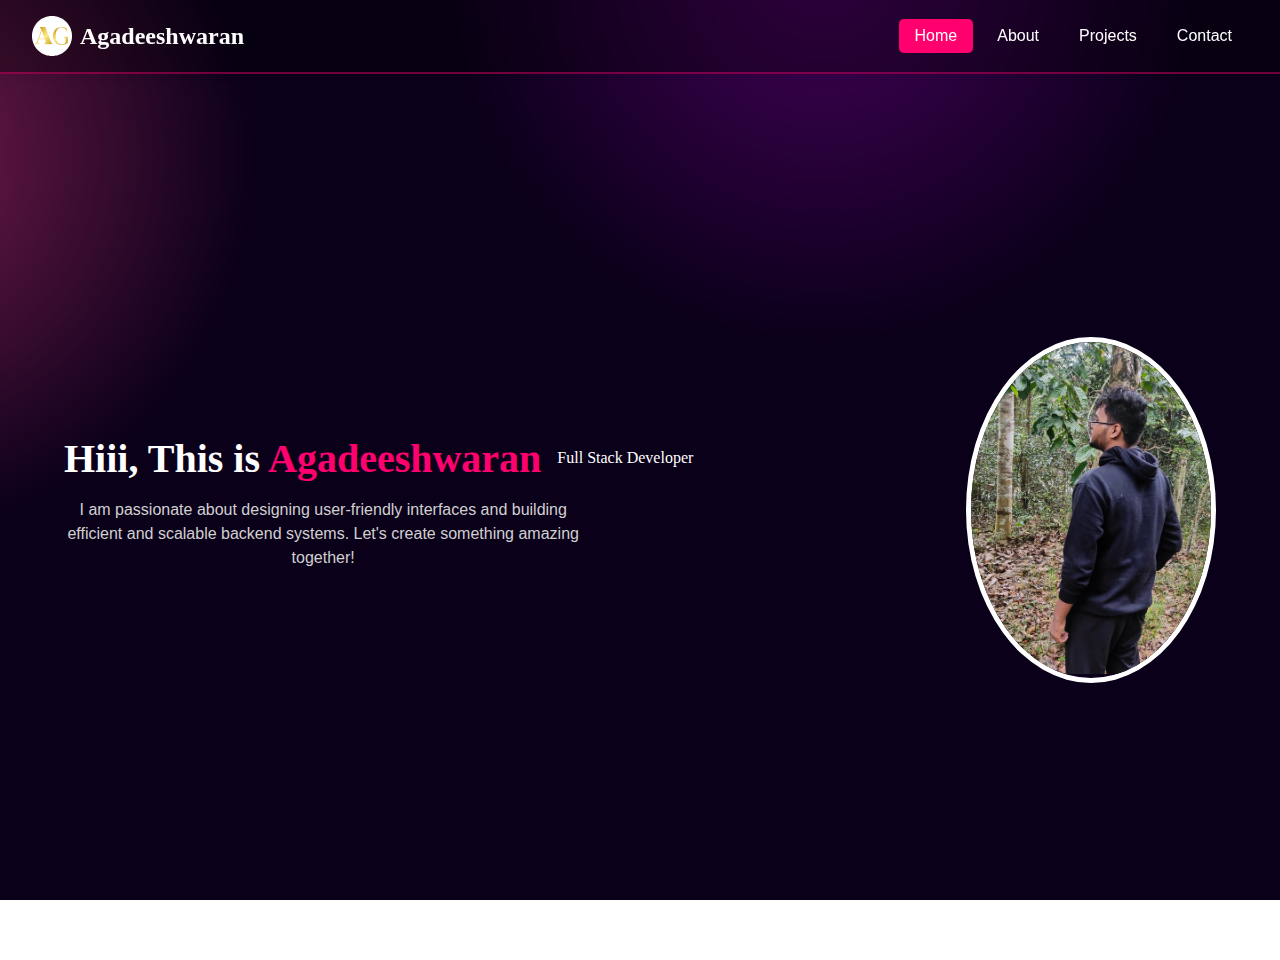
<file: index.html>
<!DOCTYPE html>
<html lang="en">
<head>
    <meta charset="UTF-8">
    <meta name="viewport" content="width=device-width, initial-scale=1.0">
    <title>Home | Agadeeshwaran</title>
    <link rel="icon" type="image/svg+xml" href="./assets/Logo for portfolio-1.svg">
    <link rel="stylesheet" href="styles.css">
</head>
<body class="home">
    <nav>
        <div class="logo">
        <img src="./assets/Logo for portfolio-1.svg" alt="Logo" class="logo-icon">
        Agadeeshwaran
    </div>
        <div class="menu">
            <a href="index.html" class="active">Home</a>
            <a href="about.html">About</a>
            <a href="projects.html">Projects</a>
            <a href="contact.html">Contact</a>
        </div>
    </nav>

    <section class="hero">
        <div class="hero-text">
            <h1>
                Hiii, This is 
                <span class="highlight">Agadeeshwaran</span>
                <span class="small">Full Stack Developer</span>
            </h1>
            <p class="intro-text">
                I am passionate about designing user-friendly interfaces and building efficient and scalable backend systems. Let's create something amazing together!
            </p>
        </div>
        <div class="hero-image">
            <img src="./assets/IMG_20250110_101400.jpg" alt="Profile Picture">
        </div>
    </section>
    
    

    <script src="script.js"></script>
</body>
</html>
</file>
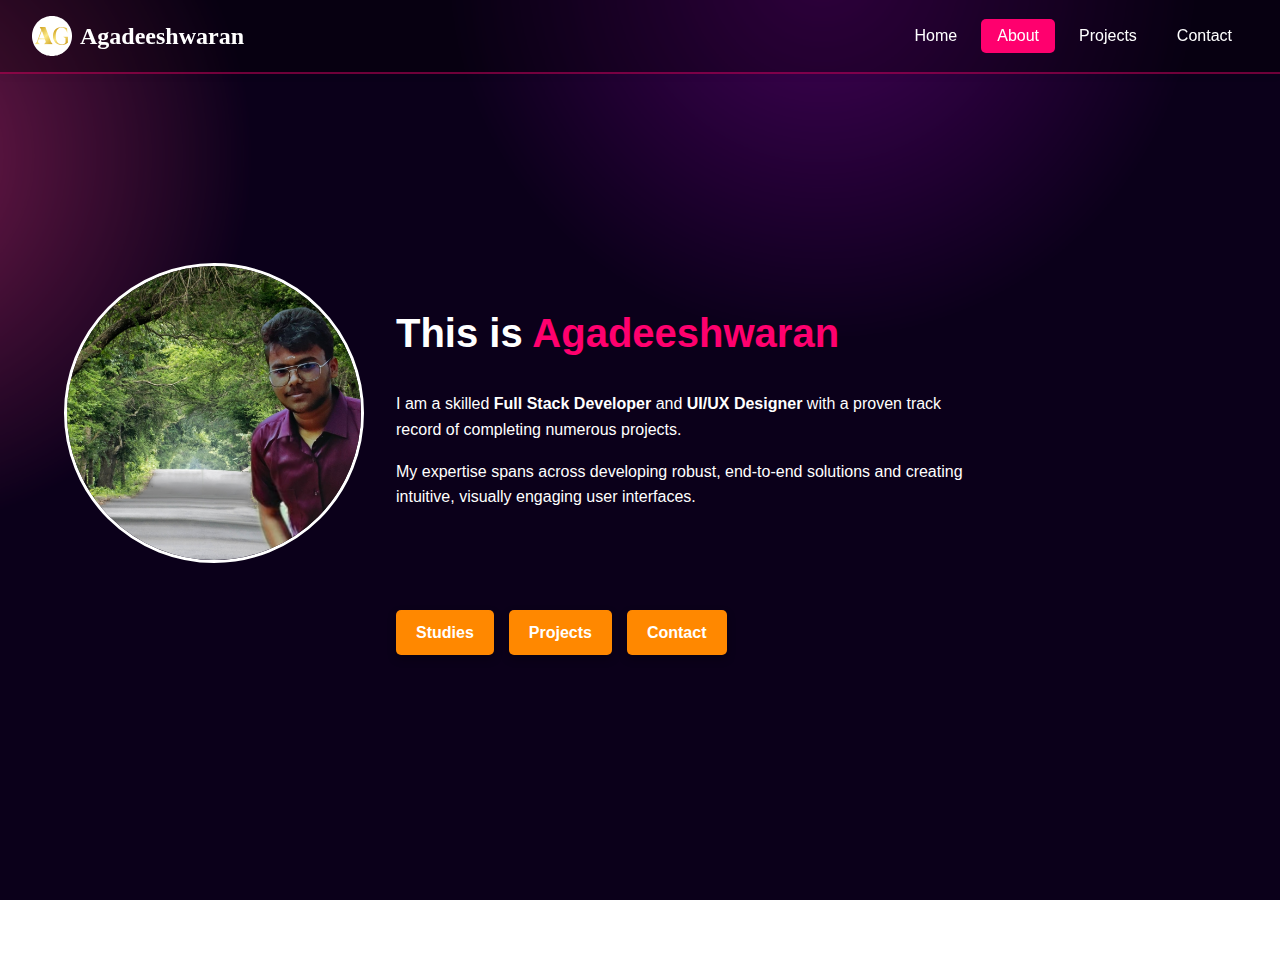
<file: about.html>
<!DOCTYPE html>
<html lang="en">
<head>
    <meta charset="UTF-8">
    <meta name="viewport" content="width=device-width, initial-scale=1.0">
    <title>About | Agadeeshwaran</title>
    <link rel="icon" type="image/svg+xml" href="./assets/Logo for portfolio-1.svg">
    <link rel="stylesheet" href="styles.css">
</head>
<body class="about">
    <nav>
        <div class="logo">
        <img src="./assets/Logo for portfolio-1.svg" alt="Logo" class="logo-icon">
        Agadeeshwaran
    </div>
        <div class="menu">
            <a href="index.html">Home</a>
            <a href="about.html" class="active">About</a>
            <a href="projects.html">Projects</a>
            <a href="contact.html">Contact</a>
        </div>
    </nav>

    <section class="about-section">
        <div class="profile-image">
            <img src="./assets/1709626952098.jpg" alt="Profile Picture">
        </div>
        <div class="about-text">
            <h1>This is <span>Agadeeshwaran</span></h1>
            <p>
                I am a skilled <strong>Full Stack Developer</strong> and <strong>UI/UX Designer</strong> with a proven track record of completing numerous projects. 
            </p>
            <p>
                My expertise spans across developing robust, end-to-end solutions and creating intuitive, visually engaging user interfaces.
            </p>
            <div class="buttons">
                <a href="studies.html" class="btn">Studies</a>
                <a href="projects.html" class="btn">Projects</a>
                <a href="contact.html" class="btn">Contact</a>
            </div>
        </div>
    </section>

    <script src="script.js"></script>
</body>
</html>
</file>
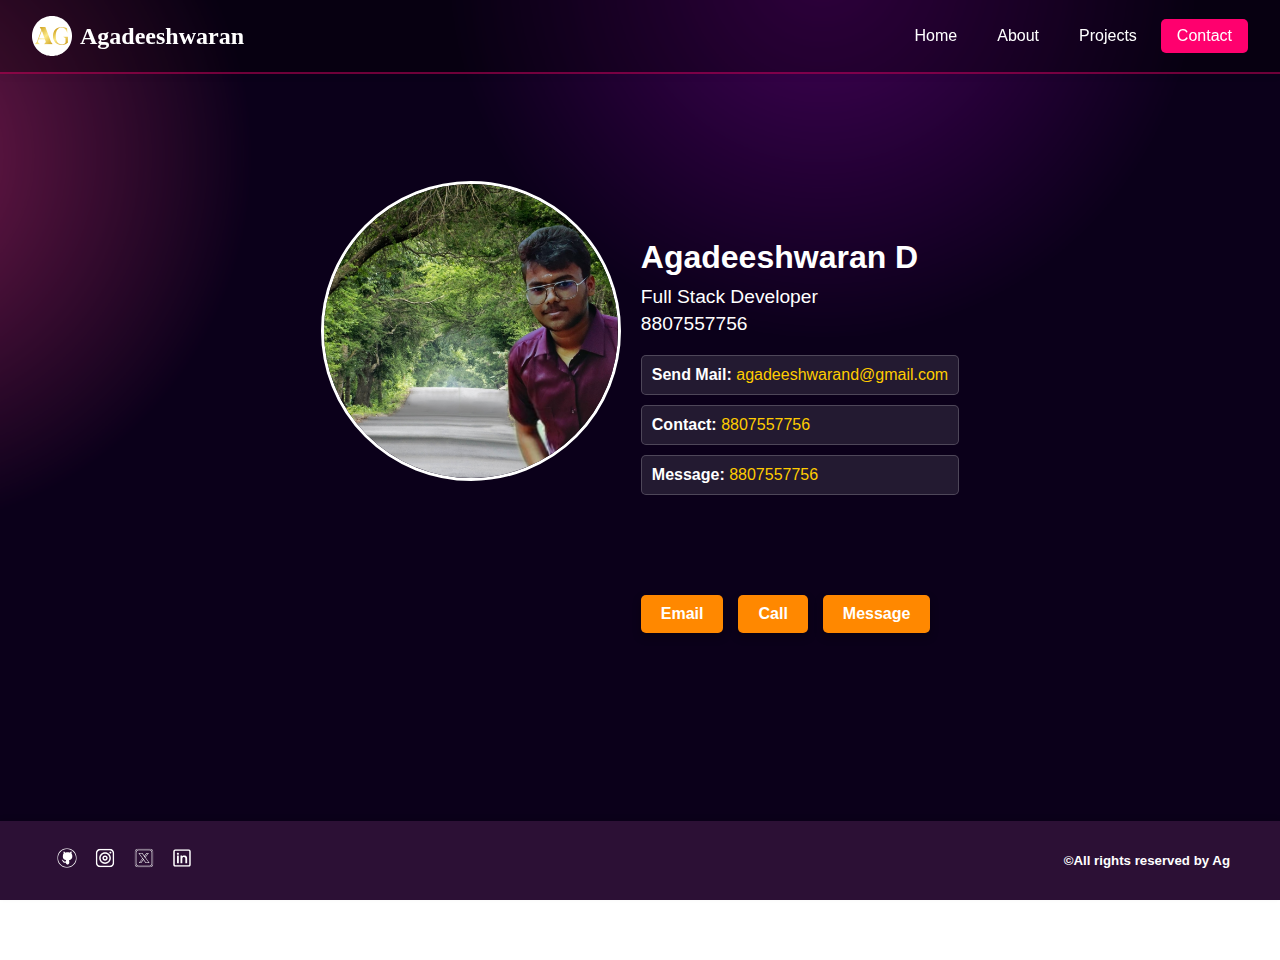
<file: contact.html>
<!DOCTYPE html>
<html lang="en">
<head>
  <meta charset="UTF-8">
  <meta name="viewport" content="width=device-width, initial-scale=1.0">
  <title>Contact - Agadeeshwaran</title>
  <link rel="icon" type="image/svg+xml" href="./assets/Logo for portfolio-1.svg">
  <link rel="stylesheet" href="styles.css">
</head>
<body>
    <nav>
      <div class="logo">
        <img src="./assets/Logo for portfolio-1.svg" alt="Logo" class="logo-icon">
        Agadeeshwaran
    </div>
        <div class="menu">
            <a href="index.html" >Home</a>
            <a href="about.html">About</a>
            <a href="projects.html">Projects</a>
            <a href="contact.html" class="active">Contact</a>
        </div>
    </nav>

    <main>
      <section class="contact-container">
          <div class="profile-image">
              <img src="./assets/1709626952098.jpg" alt="Profile Image">
          </div>
          <div class="contact-info">
              <h1>Agadeeshwaran D</h1>
              <p>Full Stack Developer</p>
              <p>8807557756</p>
              <div class="contact-options">
                  <p><strong>Send Mail:</strong> <a href="mailto:agadeeshwarand@gmail.com">agadeeshwarand@gmail.com</a></p>
                  <p><strong>Contact:</strong> <a href="tel:8807557756">8807557756</a></p>
                  <p><strong>Message:</strong> <a href="tel:8807557756">8807557756</a></p>
              </div>
              <div class="buttons">
                  <a href="mailto:agadeeshwaran.d2023cse@sece.ac.in" class="btn">Email</a>
                  <a href="tel:8807557756" class="btn">Call</a>
                  <a href="sms:8807557756" class="btn">Message</a>
              </div>
          </div>
      </section>
  </main>
  

  <footer>
    <div class="social-icons">
      <a href="https://github.com/Agadeeshwarand"><img src="./assets/2.svg" alt="GitHub"></a>
      <a href="https://www.instagram.com/ag_tycoon__?igsh=NHpwaHZtbnkybzAw"><img src="./assets/3.svg" alt="Instagram"></a>
      <a href="https://x.com/_Agadeeshwaran?t=-TjnEEIGTZ_6_8aqE6X5Mw&s=09"><img src="./assets/5.svg" alt="X"></a>
      <a href="https://www.linkedin.com/in/agadeeshwaran-d-999769291?utm_source=share&utm_campaign=share_via&utm_content=profile&utm_medium=android_app"><img src="./assets/4.svg" alt="LinkedIn"></a>
    </div>
    <div class="rights">
    <h5>©All rights reserved by Ag</h5>
    </div>
  </footer>

  <script src="script.js"></script>
</body>
</html>
</file>
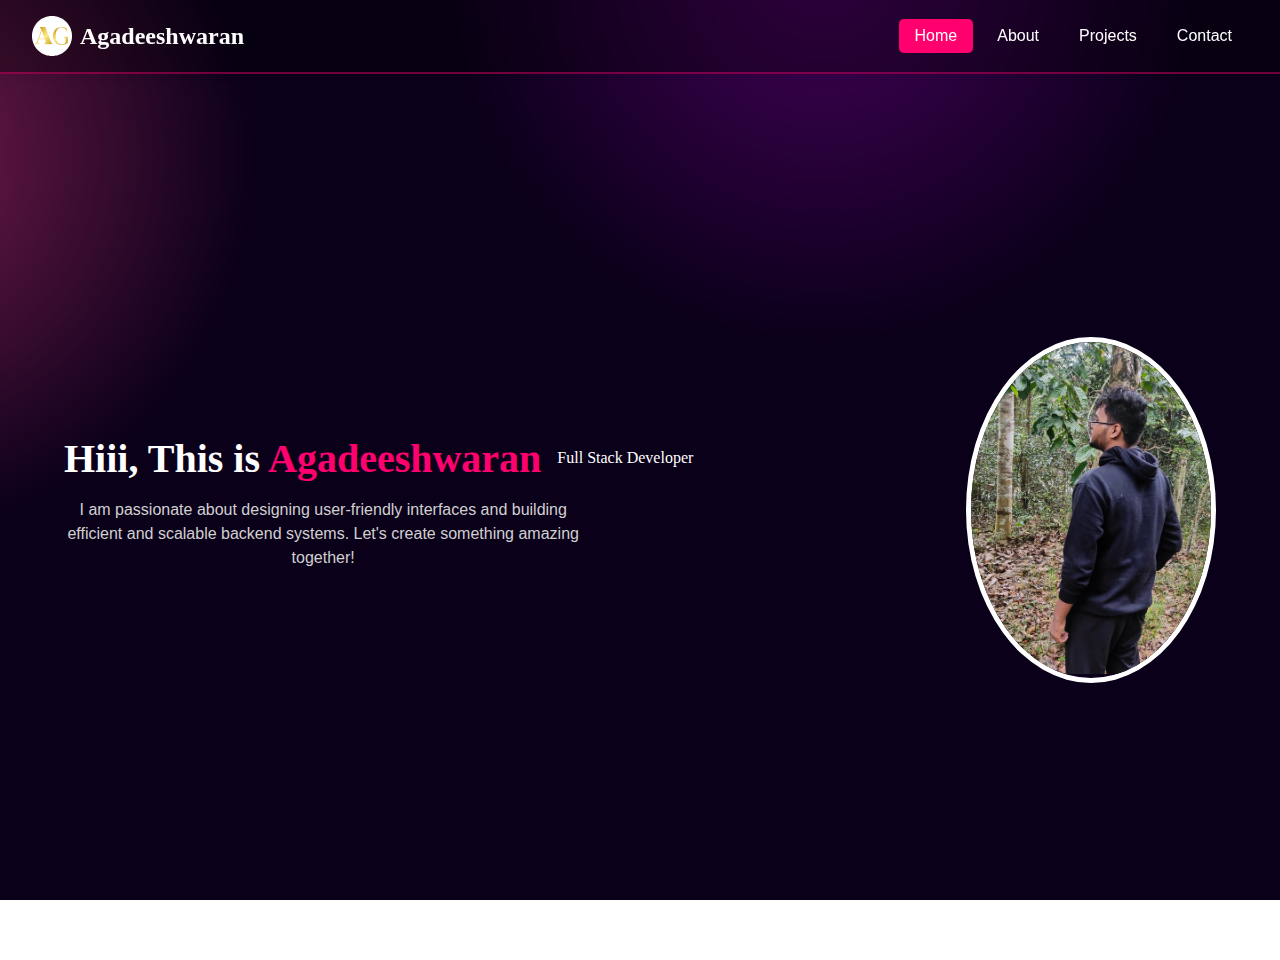
<file: home.html>
<!DOCTYPE html>
<html lang="en">
<head>
    <meta charset="UTF-8">
    <meta name="viewport" content="width=device-width, initial-scale=1.0">
    <title>Home | Agadeeshwaran</title>
    <link rel="stylesheet" href="styles.css">
</head>
<body class="home">
    <nav>
        <div class="logo">
        <img src="/Logo for portfolio-1.svg" alt="Logo" class="logo-icon">
        Agadeeshwaran
    </div>
        <div class="menu">
            <a href="home.html" class="active">Home</a>
            <a href="about.html">About</a>
            <a href="projects.html">Projects</a>
            <a href="contact.html">Contact</a>
        </div>
    </nav>

    <section class="hero">
        <div class="hero-text">
            <h1>
                Hiii, This is 
                <span class="highlight">Agadeeshwaran</span>
                <span class="small">Full Stack Developer</span>
            </h1>
            <p class="intro-text">
                I am passionate about designing user-friendly interfaces and building efficient and scalable backend systems. Let's create something amazing together!
            </p>
        </div>
        <div class="hero-image">
            <img src="/IMG_20250110_101400.jpg" alt="Profile Picture">
        </div>
    </section>
    
    

    <script src="script.js"></script>
</body>
</html>
</file>
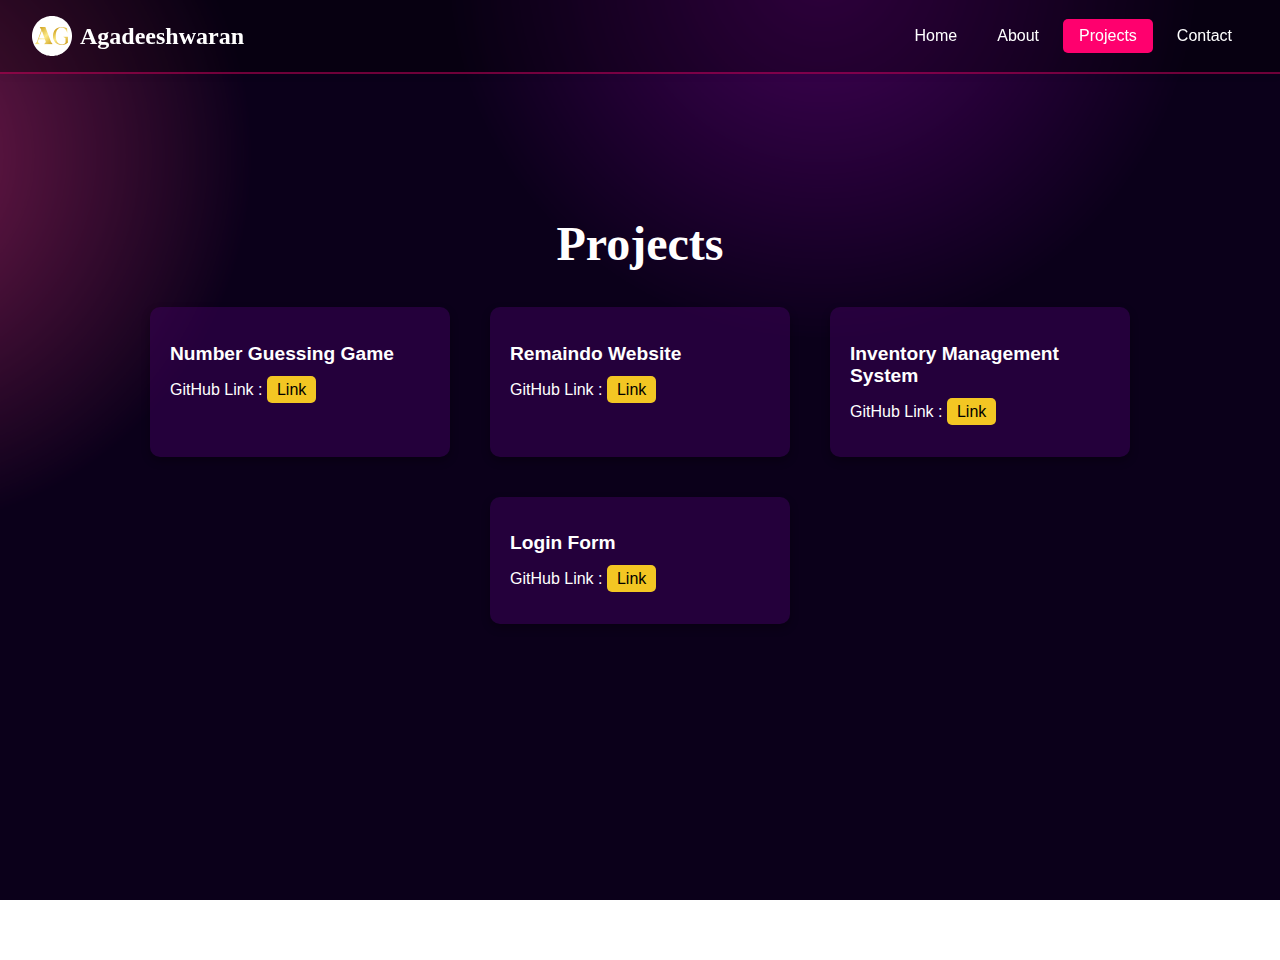
<file: projects.html>
<!DOCTYPE html>
<html lang="en">
<head>
    <meta charset="UTF-8">
    <meta name="viewport" content="width=device-width, initial-scale=1.0">
    <title>Projects | Agadeeshwaran</title>
    <link rel="icon" type="image/svg+xml" href="./assets/Logo for portfolio-1.svg">
    <link rel="stylesheet" href="styles.css">
</head>
<body class="projects">
    <nav>
        <div class="logo">
            <img src="./assets/Logo for portfolio-1.svg" alt="Logo" class="logo-icon">
            Agadeeshwaran
        </div>
        <div class="menu">
            <a href="index.html">Home</a>
            <a href="about.html">About</a>
            <a href="projects.html" class="active">Projects</a>
            <a href="contact.html">Contact</a>
        </div>
    </nav>

    <section class="projects-section">
        <h1>Projects</h1>
        <div class="project-container">
            <div class="project">
                <h2>Number Guessing Game</h2>
                <p>GitHub Link : <a href="https://github.com/Agadeeshwarand" target="_blank">Link</a></p>
            </div>
            <div class="project">
                <h2>Remaindo Website</h2>
                <p>GitHub Link : <a href="https://github.com/Agadeeshwarand" target="_blank">Link</a></p>
            </div>
            <div class="project">
                <h2>Inventory Management System</h2>
                <p>GitHub Link : <a href="https://github.com/Agadeeshwarand" target="_blank">Link</a></p>
            </div>
            <div class="project">
                <h2>Login Form</h2>
                <p>GitHub Link : <a href="https://github.com/Agadeeshwarand" target="_blank">Link</a></p>
            </div>
        </div>
    </section>

    <script src="script.js"></script>
</body>
</html>
</file>
<file: styles.css>
/* General Styles */
* {
    box-sizing: border-box;
}

body {
    margin: 0;
    font-family: Arial, sans-serif;
    background-image: url('./assets/1.png'); /* Path to your image */
    background-size: cover; /* Ensures the image covers the entire viewport */
    background-position: center; /* Centers the image */
    background-attachment: fixed; /* Keeps the image fixed while scrolling */
    color: white;
    display: flex;
    flex-direction: column;
    align-items: center;
    justify-content: center;
    text-align: center;
    min-height: 100vh; /* Ensures the body takes full height */
    }



/* Header Styles */
nav {
    width: 100%;
    display: flex;
    justify-content: space-between;
    align-items: center;
    padding: 1rem 2rem;
    background: rgba(0, 0, 0, 0.312); /* Light transparent background */
    position: fixed;
    top: 0;
    left: 0;
    z-index: 10;  /* Ensures it stays on top */
    border-bottom: 2px solid #ff006f6b; /* Adds a line beneath the header */
    box-shadow: 0 2px 10px rgba(0, 0, 0, 0.036); /* Optional: Adds a slight shadow for depth */
}

/* Adding space between header and page content */
body {
    margin-top: 60px; /* Adjust to your desired space */
}


.logo {
    font-size: 1.5rem;
    font-weight: bold;
}

.menu {
    display: flex;
    gap: 0.5rem;
    overflow: hidden;
}

.menu a {
    color: white;
    text-decoration: none;
    padding: 0.5rem 1rem;
    border-radius: 5px;
    transition: background 0.3s;
}

.menu a:hover, .menu a.active {
    background: #ff006e;
}

/* Header */
header {
    display: flex;
    justify-content: space-between;
    align-items: center;
    padding: 10px 20px;
    background-color: #2c1035;
}

header .logo {
    font-size: 1.5em;
    font-weight: bold;
}
nav ul {
    display: flex;
    gap: 20px;
}

nav ul li a {
    color: white;
    font-size: 1em;
}

nav ul li a.active {
    border-bottom: 2px solid yellow;
}


/* Home Page Styles */
.hero {
    display: flex;
    align-items: center;
    justify-content: space-between;
    width: 90%;
    max-width: 1200px;
    margin-top: 2rem; /* Bring closer to header */
}

.hero-text {
    max-width: 50%;
    margin-top: -2rem; /* Move closer to header */
    display: flex;
    flex-direction: column;
    gap: 0.5rem; /* Adjust spacing between elements */
}

.hero-text h1 {
    font-size: 2.5rem; /* Adjusted font size for main text */
    margin: 0;
    font-family: 'Times New Roman', Times, serif;
    white-space: nowrap;
    display: flex;
    align-items: center;
    gap: 0.5rem; /* Space between "Hiii, This is Agadeeshwaran" and "Full Stack Developer" */
}

.hero-text h1 .highlight {
    color: #ff006e;
}

.hero-text h1 .small {
    font-size: 1rem; /* Smaller font size for "Full Stack Developer" */
    font-weight: normal;
    color: white;
    margin-left: 0.5rem;
}

.hero-text .intro-text {
    margin-top: 0.5rem; /* Adjust spacing from the header text */
    font-size: 1rem; /* Adjust font size for the paragraph */
    color: #d0d0d0; /* Subtle text color */
    line-height: 1.5; /* Improve readability */
    max-width: 90%; /* Restrict width to prevent overflow */
}


.hero-image {
    max-width: 250px; /* Adjusted size */
    height: auto;
    border-radius: 50%;
    overflow: hidden;
    border: 5px solid #ffffff;
    margin-top: -2rem; /* Move image closer to header */
}

.hero-image img {
    width: 100%;
    height: auto;
}



/* Logo Styles */
.logo {
    display: flex;
    align-items: center;
    gap: 0.5rem; /* Space between the logo image and text */
    font-family:'Times New Roman', Times, serif;
    font-weight: 600;
    font-size: 1.5rem;
    color: white;
}


.logo-icon {
    width: 40px; /* Adjust the size of the logo */
    height: 40px;
    object-fit: contain; /* Ensures the logo maintains its aspect ratio */
}


/* About Page Styles */
.about-section {
    display: flex;
    align-items: center;
    justify-content: flex-start; /* Aligns content to the left */
    width: 90%;
    max-width: 1200px;
    margin-top: 6rem;
    gap: 2rem; /* Adds space between the image and text */
}

.profile-image img {
    max-width: 300px; /* Reduces image size */
    height: auto;
    border-radius: 50%;
    border: 5px solid #ff006e;
}

.about-text {
    max-width: 50%;
    line-height: 1.6;
    text-align: left; /* Aligns text to the left */
}

.about-text h1 {
    margin-top: -10rem; /* Removes extra margin on top */
    font-size: 2.5rem; /* Adjust font size if needed */
}

.about-text h1 span {
    color: #ff006e;
}

.buttons {
    display: flex;
    gap: 1rem;
    margin-top: 5rem;
}

.btn {
    padding: 0.8rem 1.5rem;
    background: #ff006e;
    color: white;
    border: none;
    border-radius: 5px;
    cursor: pointer;
    font-size: 1rem;
    transition: background 0.3s;
    margin-top: 5rem;
}

.btn:hover {
    background: #e6005a;
}


/* Projects Page Styles */
.project-container {
    display: flex;
    flex-wrap: wrap;
    justify-content: center; /* Centers the project cards */
    gap: 40px; /* Adds spacing between each project */
    padding: 20px; /* Adds padding inside the container */
    margin-top: 1rem; /* Adds some space from the title */
}

.project {
    background-color: #3f005e7c;
    padding: 20px;
    border-radius: 10px;
    text-align: left;
    max-width: 300px;
    flex: 1 1 calc(33.333% - 40px); /* Allows cards to be responsive and spaced */
    box-shadow: 0 4px 8px rgba(0, 0, 0, 0.3);
    box-sizing: border-box; /* Ensures padding and border are included in width */
    min-width: 280px; /* Prevents cards from shrinking too much */
}

.project h2 {
    font-size: 1.2em;
    margin-bottom: 10px;
}

.project a {
    background-color: #f3c623;
    padding: 5px 10px;
    text-decoration: none;
    color: #000;
    border-radius: 5px;
}

.project a:hover {
    background-color: #ffd700;
}


.projects-section {
    margin-top: -10rem; /* Reduce the margin to bring it closer to the header */
    text-align: center; /* Center align the heading */
}

.projects-section h1 {
    margin: 0;
    font-size: 3rem; /* Adjust font size if needed */
    font-family:'Times New Roman', Times, serif;
    color: #ffffff;
}



    
/* Contact Section */
.contact-container {
    display: flex;
    flex-direction: row; /* Align items in a row */
    align-items: flex-start; /* Align items to the top */
    justify-content: center; /* Center content horizontally */
    gap: 20px; /* Space between image and text */
    padding-top: 80px; /* Reduced padding to bring content closer to the header */
    width: 100%;
}

.profile-image img {
    width: 300px; /* Adjusted image size */
    height: 300px;
    border-radius: 50%;
    border: 3px solid white;
    margin-top: -2500px; /* Move image closer to the header */
}

.contact-info {
    text-align: left;
    max-width: 500px;
    margin-top: -250px; /* Move text closer to the header */
}

.contact-info h1 {
    font-size: 2rem;
    margin-bottom: 10px;
}


.contact-info p {
    margin: 5px 0;
    font-size: 1.2rem;
}

.contact-options {
    margin: 20px 0;
    margin-top: -100;
}

.contact-options p {
    margin: 10px 0;
    font-size: 1rem;
    padding: 10px;
    background: rgba(255, 255, 255, 0.1); /* Light box background */
    border-radius: 5px;
    border: 1px solid rgba(255, 255, 255, 0.2);
    margin-top: -100;
}

.contact-options a {
    color: #ffcc00;
    text-decoration: none;
}

/* Buttons */
.buttons {
    display: flex;
    gap: 15px;
    margin-top: 20px;
}

.buttons .btn {
    padding: 10px 20px;
    background-color: #ff8800;
    color: white;
    font-size: 1rem;
    font-weight: bold;
    border-radius: 5px;
    text-decoration: none;
    transition: background-color 0.3s;
}

.buttons .btn:hover {
    background-color: #ff6600;
}
    
 /* Footer Styles */
footer {
    display: flex;
    justify-content: space-between;
    align-items: center;
    padding: 10px 50px;
    background-color: #2c1035;
    color: white;
    width: 100%;
    position: absolute; /* Absolute positioning */
    bottom: 0; /* Sticks the footer to the bottom */
    left: 0; /* Ensures alignment from the left edge */
    box-shadow: 0 -2px 5px rgba(0, 0, 0, 0.1); /* Optional: Add a subtle shadow for depth */
}

.social-icons a img {
    width: 24px;
    margin: 0 5px;
}

    .rights h5{
        color: #ffffff;
        text-align: center;
        position:relative;
    }


/* studies styles */
.studies-section {
    display: flex;
    flex-direction: column;
    align-items: center; /* Center align everything */
    padding: 50px 20px;
    max-width: 1200px;
    margin: 0 auto;
}

.studies-header {
    display: flex;
    align-items: center;
    margin-bottom: 30px;
    width: 100%;
    justify-content: flex-start;
}

.studies-icon img {
    width: 150px;
    height: 150px;
    margin-right: 20px;
}

.studies-title h1 {
    font-size: 2.5rem;
    text-decoration: underline;
    color: white;
    margin: 0;
}

.studies-content {
    width: 100%;
    margin-bottom: 20px;
}

.studies-box {
    background: #ffffff1a; /* Slightly transparent white */
    padding: 20px;
    border: 2px solid #a31aa3;
    border-radius: 10px;
    color: white;
    font-size: 1.2rem;
    line-height: 1.8;
    box-shadow: 0 4px 8px rgba(0, 0, 0, 0.3);
    margin-bottom: 30px; /* Add space below the box for the buttons */
}

.studies-buttons {
    display: flex;
    gap: 20px;
    justify-content: center; /* Center the buttons */
    width: 100%; /* Ensure buttons take the full width for alignment */
    margin-top: -10rem;
}

.btn {
    display: flex;
    align-items: center;
    gap: 10px;
    padding: 10px 20px;
    background: #a31aa3;
    color: black;
    border-radius: 5px;
    text-decoration: none;
    font-size: 1.2rem;
    font-weight: bold;
    box-shadow: 0 4px 8px rgba(0, 0, 0, 0.3);
}

.btn:hover {
    background: #ffd700;
}

.btn img {
    width: 30px;
    height: 30px;
}
</file>
